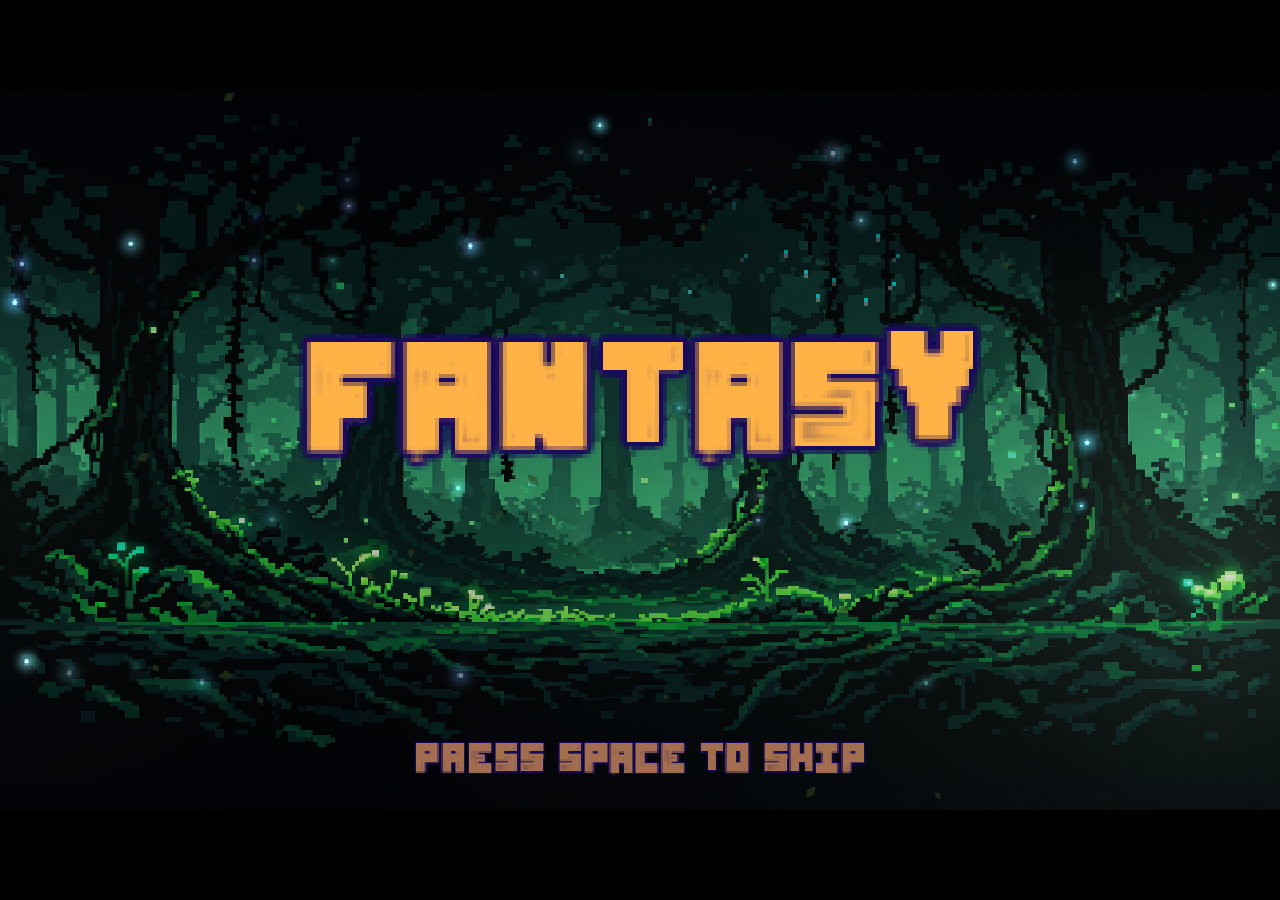
<file: index.html>
<!DOCTYPE html>
<html lang="en">
<head>
    <meta charset="UTF-8">
    <meta name="viewport" content="width=device-width, initial-scale=1.0, maximum-scale=1.0, user-scalable=no">
    <title>Fantasy Game</title>
    <link rel="stylesheet" href="css/styles.css">
</head>
<body>
    <canvas id="gameCanvas"></canvas>

    <!-- Mobile: rotate device overlay (portrait mode) -->
    <div id="rotateOverlay">
        <div class="rotate-content">
            <div class="rotate-phone">
                <div class="phone-body">
                    <div class="phone-screen"></div>
                </div>
                <div class="rotate-arrow">&#x21BB;</div>
            </div>
            <p>Ruota il dispositivo</p>
        </div>
    </div>

    <!-- Mobile: touch controls -->
    <div id="mobileControls">
        <div id="joystickZone" class="joystick-zone">
            <div id="joystickBase" class="joystick-base">
                <div id="joystickThumb" class="joystick-thumb"></div>
            </div>
        </div>
        <button id="btnBlock" class="btn-block" aria-label="Block">&#x1F6E1;</button>
        <div id="fireZone" class="fire-zone"></div>
    </div>

    <script type="module" src="js/main.js"></script>
</body>
</html>
</file>
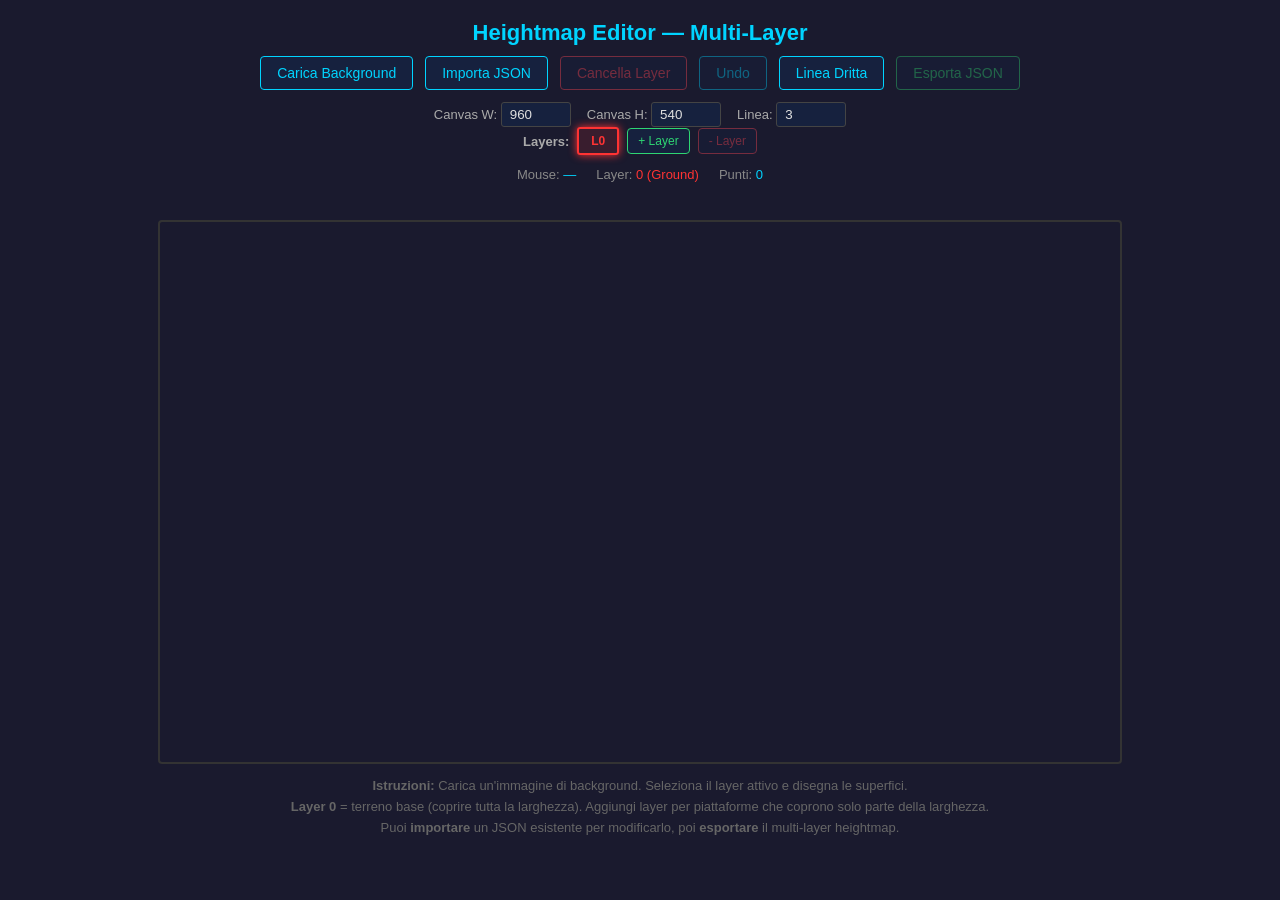
<file: tools/index.html>
<!DOCTYPE html>
<html lang="it">
<head>
<meta charset="UTF-8">
<title>Heightmap Editor — Multi-Layer</title>
<style>
    * { margin: 0; padding: 0; box-sizing: border-box; }
    body {
        background: #1a1a2e;
        color: #e0e0e0;
        font-family: 'Segoe UI', Tahoma, sans-serif;
        display: flex;
        flex-direction: column;
        align-items: center;
        min-height: 100vh;
        padding: 20px;
    }
    h1 {
        color: #00d4ff;
        margin-bottom: 10px;
        font-size: 22px;
    }
    .toolbar {
        display: flex;
        gap: 12px;
        align-items: center;
        margin-bottom: 12px;
        flex-wrap: wrap;
        justify-content: center;
    }
    button {
        background: #16213e;
        color: #00d4ff;
        border: 1px solid #00d4ff;
        padding: 8px 16px;
        border-radius: 4px;
        cursor: pointer;
        font-size: 14px;
        transition: all 0.2s;
    }
    button:hover {
        background: #00d4ff;
        color: #1a1a2e;
    }
    button:disabled {
        opacity: 0.4;
        cursor: not-allowed;
    }
    button.danger {
        border-color: #ff4757;
        color: #ff4757;
    }
    button.danger:hover {
        background: #ff4757;
        color: #fff;
    }
    button.active-tool {
        background: #00d4ff;
        color: #1a1a2e;
        font-weight: bold;
    }
    button.success {
        border-color: #2ed573;
        color: #2ed573;
    }
    button.success:hover {
        background: #2ed573;
        color: #1a1a2e;
    }
    label {
        font-size: 13px;
        color: #aaa;
    }
    input[type="file"] { display: none; }
    .canvas-wrap {
        position: relative;
        border: 2px solid #333;
        border-radius: 4px;
        cursor: crosshair;
        margin-bottom: 12px;
    }
    canvas { display: block; }
    .info {
        display: flex;
        gap: 20px;
        font-size: 13px;
        color: #888;
        margin-bottom: 8px;
    }
    .info span { color: #00d4ff; }
    .status {
        font-size: 13px;
        color: #2ed573;
        min-height: 20px;
        margin-bottom: 10px;
    }
    .instructions {
        max-width: 960px;
        font-size: 13px;
        color: #666;
        line-height: 1.6;
        text-align: center;
    }
    .settings {
        display: flex;
        gap: 16px;
        align-items: center;
        font-size: 13px;
    }
    .settings input[type="number"] {
        background: #16213e;
        border: 1px solid #444;
        color: #e0e0e0;
        padding: 4px 8px;
        border-radius: 3px;
        width: 70px;
    }
    .layers-bar {
        display: flex;
        gap: 8px;
        align-items: center;
        margin-bottom: 12px;
        flex-wrap: wrap;
        justify-content: center;
        font-size: 13px;
    }
    .layers-bar .layer-label { color: #aaa; font-weight: bold; }
    #layerButtons { display: flex; gap: 4px; }
    .layer-btn {
        padding: 5px 12px;
        border-radius: 3px;
        font-size: 12px;
        font-weight: bold;
        cursor: pointer;
        transition: all 0.2s;
        border: 2px solid;
        background: #16213e;
    }
    .layer-btn.active {
        box-shadow: 0 0 8px currentColor;
    }
    .layer-btn-small {
        padding: 5px 10px;
        font-size: 12px;
    }
</style>
</head>
<body>

<h1>Heightmap Editor — Multi-Layer</h1>

<div class="toolbar">
    <button id="btnLoad">Carica Background</button>
    <input type="file" id="fileInput" accept="image/*">
    <button id="btnImport">Importa JSON</button>
    <input type="file" id="jsonInput" accept=".json">
    <button id="btnClear" class="danger" disabled>Cancella Layer</button>
    <button id="btnUndo" disabled>Undo</button>
    <button id="btnStraight">Linea Dritta</button>
    <button id="btnExport" class="success" disabled>Esporta JSON</button>
</div>

<div class="settings">
    <label>Canvas W: <input type="number" id="canvasW" value="960"></label>
    <label>Canvas H: <input type="number" id="canvasH" value="540"></label>
    <label>Linea: <input type="number" id="lineWidth" value="3" min="1" max="10"></label>
</div>

<div class="layers-bar">
    <span class="layer-label">Layers:</span>
    <div id="layerButtons"></div>
    <button id="btnAddLayer" class="layer-btn-small success">+ Layer</button>
    <button id="btnDelLayer" class="layer-btn-small danger" disabled>- Layer</button>
</div>

<div class="info" id="infoBar">
    <div>Mouse: <span id="mousePos">—</span></div>
    <div>Layer: <span id="activeLayerInfo">0 (Ground)</span></div>
    <div>Punti: <span id="pointCount">0</span></div>
</div>

<div class="status" id="status"></div>

<div class="canvas-wrap">
    <canvas id="editor" width="960" height="540"></canvas>
</div>

<div class="instructions">
    <b>Istruzioni:</b> Carica un'immagine di background. Seleziona il layer attivo e disegna le superfici.<br>
    <b>Layer 0</b> = terreno base (coprire tutta la larghezza).
    Aggiungi layer per piattaforme che coprono solo parte della larghezza.<br>
    Puoi <b>importare</b> un JSON esistente per modificarlo, poi <b>esportare</b> il multi-layer heightmap.
</div>

<script>
const canvas = document.getElementById('editor');
const ctx = canvas.getContext('2d');

const btnLoad    = document.getElementById('btnLoad');
const btnImport  = document.getElementById('btnImport');
const btnClear   = document.getElementById('btnClear');
const btnUndo    = document.getElementById('btnUndo');
const btnExport  = document.getElementById('btnExport');
const fileInput  = document.getElementById('fileInput');
const jsonInput  = document.getElementById('jsonInput');
const statusEl   = document.getElementById('status');
const mousePosEl         = document.getElementById('mousePos');
const activeLayerInfoEl  = document.getElementById('activeLayerInfo');
const pointCountEl       = document.getElementById('pointCount');
const canvasWInput       = document.getElementById('canvasW');
const canvasHInput       = document.getElementById('canvasH');
const layerButtonsEl     = document.getElementById('layerButtons');
const btnAddLayer        = document.getElementById('btnAddLayer');
const btnDelLayer        = document.getElementById('btnDelLayer');
const btnStraight        = document.getElementById('btnStraight');

const LAYER_COLORS = [
    '#ff3333', '#33ccff', '#ffcc33', '#ff33ff',
    '#33ff99', '#ff9933', '#9966ff', '#66ffcc',
];

let bgImage  = null;
let bgFileName = '';
let drawing = false;
let straightLineMode = false;
let straightStart = null;   // {x, y} — first click in straight-line mode
let straightPreview = null; // {x, y} — current mouse pos for preview

// ── Layer data ──────────────────────────────────────────────
// Each layer: { strokes: [[{x,y}, ...], ...], color: string }
let layers = [{ strokes: [], color: LAYER_COLORS[0] }];
let activeLayerIndex = 0;
let currentStroke = [];

// ═══════════════════════════════════════════════════════════════
// FILE LOADING
// ═══════════════════════════════════════════════════════════════
btnLoad.addEventListener('click', () => fileInput.click());
fileInput.addEventListener('change', (e) => {
    const file = e.target.files[0];
    if (!file) return;
    bgFileName = file.name.replace(/\.[^.]+$/, '');
    const img = new Image();
    img.onload = () => {
        bgImage = img;
        canvas.width  = parseInt(canvasWInput.value) || 960;
        canvas.height = parseInt(canvasHInput.value) || 540;
        redraw();
        updateUI();
        showStatus(`Caricato: ${file.name} (${img.naturalWidth}×${img.naturalHeight}) → canvas ${canvas.width}×${canvas.height}`);
    };
    img.src = URL.createObjectURL(file);
});

// ═══════════════════════════════════════════════════════════════
// JSON IMPORT
// ═══════════════════════════════════════════════════════════════
btnImport.addEventListener('click', () => jsonInput.click());
jsonInput.addEventListener('change', (e) => {
    const file = e.target.files[0];
    if (!file) return;
    const reader = new FileReader();
    reader.onload = (ev) => {
        try {
            const data = JSON.parse(ev.target.result);
            canvas.width  = data.canvasWidth  || 960;
            canvas.height = data.canvasHeight || 540;
            canvasWInput.value = canvas.width;
            canvasHInput.value = canvas.height;

            let rawLayers;
            if (data.layers && data.layers.length > 0) {
                rawLayers = data.layers;
            } else if (data.heightmap) {
                rawLayers = [data.heightmap];
            } else {
                showStatus('JSON non contiene heightmap o layers');
                return;
            }

            layers = rawLayers.map((hm, i) => ({
                strokes: heightmapToStrokes(hm),
                color: LAYER_COLORS[i % LAYER_COLORS.length],
            }));
            if (layers.length === 0) {
                layers = [{ strokes: [], color: LAYER_COLORS[0] }];
            }
            activeLayerIndex = 0;

            const name = file.name.replace(/_heightmap\.json$/, '').replace(/\.json$/, '');
            if (name) bgFileName = name;

            redraw();
            updateUI();
            showStatus(`Importato: ${file.name} (${rawLayers.length} layer)`);
        } catch (err) {
            showStatus(`Errore import: ${err.message}`);
        }
    };
    reader.readAsText(file);
    e.target.value = '';
});

/** Convert a heightmap array (with possible nulls) into drawable strokes. */
function heightmapToStrokes(heightmap) {
    const strokes = [];
    let cur = [];
    for (let x = 0; x < heightmap.length; x++) {
        if (heightmap[x] != null) {
            cur.push({ x, y: heightmap[x] });
        } else if (cur.length > 0) {
            strokes.push(cur);
            cur = [];
        }
    }
    if (cur.length > 0) strokes.push(cur);
    return strokes;
}

// ═══════════════════════════════════════════════════════════════
// STRAIGHT LINE TOGGLE
// ═══════════════════════════════════════════════════════════════
btnStraight.addEventListener('click', () => {
    straightLineMode = !straightLineMode;
    btnStraight.classList.toggle('active-tool', straightLineMode);
    // Reset any in-progress straight line
    straightStart = null;
    straightPreview = null;
    redraw();
    showStatus(straightLineMode ? 'Modalità linea dritta: clicca punto iniziale, poi punto finale' : 'Modalità disegno libero');
});

// ═══════════════════════════════════════════════════════════════
// DRAWING
// ═══════════════════════════════════════════════════════════════
canvas.addEventListener('mousedown', (e) => {
    if (straightLineMode) {
        const pt = getCanvasPoint(e);
        if (!straightStart) {
            straightStart = pt;
            showStatus(`Inizio linea: (${pt.x}, ${pt.y}) — clicca per il punto finale`);
        } else {
            const stroke = [straightStart, pt];
            layers[activeLayerIndex].strokes.push(stroke);
            straightStart = null;
            straightPreview = null;
            redraw();
            updateUI();
            showStatus(`Linea dritta aggiunta`);
        }
        return;
    }
    drawing = true;
    currentStroke = [];
    addPoint(e);
});
canvas.addEventListener('mousemove', (e) => {
    updateMousePos(e);
    if (straightLineMode) {
        if (straightStart) {
            straightPreview = getCanvasPoint(e);
            redraw();
        }
        return;
    }
    if (!drawing) return;
    addPoint(e);
    redraw();
});
canvas.addEventListener('mouseup', () => {
    if (straightLineMode) return;
    if (!drawing) return;
    drawing = false;
    if (currentStroke.length > 1) {
        layers[activeLayerIndex].strokes.push([...currentStroke]);
    }
    currentStroke = [];
    updateUI();
});
canvas.addEventListener('mouseleave', () => {
    if (straightLineMode) return;
    if (!drawing) return;
    drawing = false;
    if (currentStroke.length > 1) {
        layers[activeLayerIndex].strokes.push([...currentStroke]);
    }
    currentStroke = [];
    updateUI();
});

function getCanvasPoint(e) {
    const rect = canvas.getBoundingClientRect();
    const sx = canvas.width  / rect.width;
    const sy = canvas.height / rect.height;
    return {
        x: Math.round((e.clientX - rect.left) * sx),
        y: Math.round((e.clientY - rect.top)  * sy),
    };
}

function addPoint(e) {
    currentStroke.push(getCanvasPoint(e));
}
function updateMousePos(e) {
    const rect = canvas.getBoundingClientRect();
    const sx = canvas.width  / rect.width;
    const sy = canvas.height / rect.height;
    const x = Math.round((e.clientX - rect.left) * sx);
    const y = Math.round((e.clientY - rect.top)  * sy);
    mousePosEl.textContent = `${x}, ${y}`;
}

// ═══════════════════════════════════════════════════════════════
// LAYER MANAGEMENT
// ═══════════════════════════════════════════════════════════════
btnAddLayer.addEventListener('click', () => {
    const idx = layers.length;
    layers.push({ strokes: [], color: LAYER_COLORS[idx % LAYER_COLORS.length] });
    activeLayerIndex = idx;
    redraw();
    updateUI();
    showStatus(`Layer ${idx} aggiunto`);
});
btnDelLayer.addEventListener('click', () => {
    if (layers.length <= 1) return;
    layers.splice(activeLayerIndex, 1);
    layers.forEach((l, i) => l.color = LAYER_COLORS[i % LAYER_COLORS.length]);
    if (activeLayerIndex >= layers.length) activeLayerIndex = layers.length - 1;
    redraw();
    updateUI();
    showStatus('Layer eliminato');
});

function selectLayer(i) {
    activeLayerIndex = i;
    redraw();
    updateUI();
}

function renderLayerButtons() {
    layerButtonsEl.innerHTML = '';
    layers.forEach((layer, i) => {
        const btn = document.createElement('button');
        btn.className = 'layer-btn' + (i === activeLayerIndex ? ' active' : '');
        btn.style.color = layer.color;
        btn.style.borderColor = layer.color;
        btn.style.background = i === activeLayerIndex ? layer.color + '22' : '#16213e';
        btn.textContent = `L${i}`;
        btn.title = `Layer ${i}` + (i === 0 ? ' (Ground)' : '');
        btn.addEventListener('click', () => selectLayer(i));
        layerButtonsEl.appendChild(btn);
    });
}

// ═══════════════════════════════════════════════════════════════
// RENDERING
// ═══════════════════════════════════════════════════════════════
function redraw() {
    ctx.clearRect(0, 0, canvas.width, canvas.height);
    if (bgImage) ctx.drawImage(bgImage, 0, 0, canvas.width, canvas.height);

    const lw = parseInt(document.getElementById('lineWidth').value) || 3;
    ctx.lineCap  = 'round';
    ctx.lineJoin = 'round';

    // Draw all layers
    for (let i = 0; i < layers.length; i++) {
        const layer = layers[i];
        ctx.strokeStyle = layer.color;
        ctx.lineWidth   = (i === activeLayerIndex) ? lw + 1 : lw;
        ctx.globalAlpha = (i === activeLayerIndex) ? 1.0 : 0.5;
        for (const stroke of layer.strokes) drawStroke(stroke);
    }

    // Current stroke (active layer)
    if (currentStroke.length > 1) {
        ctx.strokeStyle = layers[activeLayerIndex].color;
        ctx.lineWidth   = lw + 1;
        ctx.globalAlpha = 1.0;
        drawStroke(currentStroke);
    }

    // Straight line preview
    if (straightLineMode && straightStart && straightPreview) {
        ctx.strokeStyle = layers[activeLayerIndex].color;
        ctx.lineWidth   = lw + 1;
        ctx.globalAlpha = 0.6;
        ctx.setLineDash([8, 6]);
        ctx.beginPath();
        ctx.moveTo(straightStart.x, straightStart.y);
        ctx.lineTo(straightPreview.x, straightPreview.y);
        ctx.stroke();
        ctx.setLineDash([]);
        // Draw start point marker
        ctx.fillStyle = layers[activeLayerIndex].color;
        ctx.globalAlpha = 1.0;
        ctx.beginPath();
        ctx.arc(straightStart.x, straightStart.y, 4, 0, Math.PI * 2);
        ctx.fill();
    }
    ctx.globalAlpha = 1.0;
}

function drawStroke(points) {
    if (points.length < 2) return;
    ctx.beginPath();
    ctx.moveTo(points[0].x, points[0].y);
    for (let i = 1; i < points.length; i++) ctx.lineTo(points[i].x, points[i].y);
    ctx.stroke();
}

// ═══════════════════════════════════════════════════════════════
// UI UPDATES
// ═══════════════════════════════════════════════════════════════
function updateUI() {
    const active = layers[activeLayerIndex];
    const hasActiveStrokes = active.strokes.length > 0;
    const hasAny = layers.some(l => l.strokes.length > 0);

    btnClear.disabled   = !hasActiveStrokes;
    btnUndo.disabled    = !hasActiveStrokes;
    btnExport.disabled  = !hasAny;
    btnDelLayer.disabled = layers.length <= 1;

    pointCountEl.textContent = active.strokes.flat().length;
    activeLayerInfoEl.textContent = `${activeLayerIndex}${activeLayerIndex === 0 ? ' (Ground)' : ''}`;
    activeLayerInfoEl.style.color = active.color;

    renderLayerButtons();
}

// ═══════════════════════════════════════════════════════════════
// ACTIONS
// ═══════════════════════════════════════════════════════════════
btnClear.addEventListener('click', () => {
    layers[activeLayerIndex].strokes = [];
    currentStroke = [];
    redraw(); updateUI();
    showStatus(`Layer ${activeLayerIndex} cancellato`);
});
btnUndo.addEventListener('click', () => {
    layers[activeLayerIndex].strokes.pop();
    redraw(); updateUI();
    showStatus('Undo: ultimo tratto rimosso');
});

// ═══════════════════════════════════════════════════════════════
// EXPORT
// ═══════════════════════════════════════════════════════════════
btnExport.addEventListener('click', () => {
    const cw = canvas.width;
    const ch = canvas.height;

    const exportLayers = [];
    for (const layer of layers) {
        const hm = buildLayerHeightmap(layer.strokes, cw);
        if (hm) exportLayers.push(hm);
    }
    if (exportLayers.length === 0) {
        showStatus('Nessun dato da esportare');
        return;
    }

    const data = { canvasWidth: cw, canvasHeight: ch, layers: exportLayers };
    const json = JSON.stringify(data);
    const blob = new Blob([json], { type: 'application/json' });
    const url  = URL.createObjectURL(blob);

    const name = bgFileName ? `${bgFileName}_heightmap.json` : 'heightmap.json';
    const a = document.createElement('a');
    a.href = url;
    a.download = name;
    a.click();
    URL.revokeObjectURL(url);

    const stats = exportLayers.map((hm, i) => {
        const vals = hm.filter(v => v !== null);
        if (vals.length === 0) return `L${i}: vuoto`;
        return `L${i}: ${vals.length}px Y=${Math.min(...vals)}–${Math.max(...vals)}`;
    }).join(' | ');
    showStatus(`Esportato: ${name} (${exportLayers.length} layers) — ${stats}`);
});

/**
 * Build a heightmap array for one layer from its strokes.
 * Pixels covered by strokes are interpolated; gaps between strokes stay null.
 */
function buildLayerHeightmap(strokes, canvasWidth) {
    if (strokes.length === 0) return null;

    const hm = new Array(canvasWidth).fill(null);

    for (const stroke of strokes) {
        if (stroke.length === 0) continue;
        if (stroke.length === 1) {
            const p = stroke[0];
            if (p.x >= 0 && p.x < canvasWidth) hm[p.x] = p.y;
            continue;
        }
        for (let i = 0; i < stroke.length - 1; i++) {
            const p1 = stroke[i];
            const p2 = stroke[i + 1];
            const steps = Math.max(Math.abs(p2.x - p1.x), 1);
            for (let s = 0; s <= steps; s++) {
                const t = s / steps;
                const x = Math.round(p1.x + (p2.x - p1.x) * t);
                const y = Math.round(p1.y + (p2.y - p1.y) * t);
                if (x >= 0 && x < canvasWidth) hm[x] = y;
            }
        }
    }

    return hm.some(v => v !== null) ? hm : null;
}

function showStatus(msg) {
    statusEl.textContent = msg;
    setTimeout(() => { statusEl.textContent = ''; }, 5000);
}

// ── Init ────────────────────────────────────────────────────
redraw();
updateUI();
</script>
</body>
</html>
</file>
<file: css/styles.css>
* {
    margin: 0;
    padding: 0;
    box-sizing: border-box;
}

body {
    background: #000;
    display: flex;
    justify-content: center;
    align-items: center;
    min-height: 100vh;
    overflow: hidden;
    /* Prevent pull-to-refresh and overscroll on mobile */
    overscroll-behavior: none;
    touch-action: none;
}

canvas {
    background: #1a1a2e;
    image-rendering: pixelated;
    cursor: none;
    /* Scale to fit viewport while keeping aspect ratio */
    width: 100vw;
    height: calc(100vw * 9 / 16);
    max-height: 100vh;
    max-width: calc(100vh * 16 / 9);
}

/* ══════════════════════════════════════════════
   ROTATE DEVICE OVERLAY (portrait on mobile)
   ══════════════════════════════════════════════ */

#rotateOverlay {
    display: none;
    position: fixed;
    inset: 0;
    z-index: 9999;
    background: #0a0a1a;
    justify-content: center;
    align-items: center;
    flex-direction: column;
}

.rotate-content {
    text-align: center;
    color: #c0c0ff;
    font-family: sans-serif;
}

.rotate-content p {
    margin-top: 24px;
    font-size: 22px;
    letter-spacing: 2px;
    text-transform: uppercase;
}

.rotate-phone {
    display: inline-flex;
    align-items: center;
    gap: 12px;
}

.phone-body {
    width: 48px;
    height: 80px;
    border: 3px solid #c0c0ff;
    border-radius: 8px;
    display: flex;
    align-items: center;
    justify-content: center;
    animation: rotatePhone 2s ease-in-out infinite;
}

.phone-screen {
    width: 34px;
    height: 58px;
    background: #1a1a4e;
    border-radius: 3px;
}

.rotate-arrow {
    font-size: 48px;
    color: #ffb347;
    animation: pulseArrow 2s ease-in-out infinite;
}

@keyframes rotatePhone {
    0%, 30%  { transform: rotate(0deg); }
    50%, 80% { transform: rotate(90deg); }
    100%     { transform: rotate(0deg); }
}

@keyframes pulseArrow {
    0%, 100% { opacity: 0.4; }
    50%      { opacity: 1; }
}

/* Show rotate overlay on mobile portrait */
@media (pointer: coarse) and (orientation: portrait) {
    #rotateOverlay {
        display: flex !important;
    }
    #mobileControls {
        display: none !important;
    }
}

/* ══════════════════════════════════════════════
   MOBILE TOUCH CONTROLS
   ══════════════════════════════════════════════ */

#mobileControls {
    display: none;
    position: fixed;
    inset: 0;
    z-index: 100;
    pointer-events: none; /* let canvas show through */
}

/* VIRTUAL JOYSTICK */
.joystick-zone {
    position: absolute;
    left: 0;
    bottom: 0;
    width: 45%;
    height: 100%;
    pointer-events: auto;
    touch-action: none;
}

.joystick-base {
    position: absolute;
    left: 24px;
    bottom: 24px;
    width: 130px;
    height: 130px;
    border-radius: 50%;
    border: 2px solid rgba(255, 255, 255, 0.2);
    background: rgba(0, 0, 0, 0.25);
    display: flex;
    align-items: center;
    justify-content: center;
    pointer-events: none;
}

.joystick-thumb {
    width: 52px;
    height: 52px;
    border-radius: 50%;
    background: radial-gradient(circle at 40% 38%, rgba(255, 179, 71, 0.7), rgba(255, 140, 0, 0.45));
    border: 2px solid rgba(255, 255, 255, 0.4);
    pointer-events: none;
    transition: transform 0.05s;
    will-change: transform;
}

.joystick-base.active {
    border-color: rgba(255, 179, 71, 0.5);
    background: rgba(0, 0, 0, 0.35);
}

.joystick-base.active .joystick-thumb {
    background: radial-gradient(circle at 40% 38%, rgba(255, 179, 71, 0.9), rgba(255, 140, 0, 0.7));
    border-color: rgba(255, 255, 255, 0.6);
}

/* BLOCK BUTTON */
.btn-block {
    position: absolute;
    right: 16px;
    bottom: 16px;
    width: 56px;
    height: 56px;
    border: 2px solid rgba(255, 255, 255, 0.35);
    border-radius: 50%;
    background: rgba(0, 0, 0, 0.35);
    color: rgba(255, 255, 255, 0.7);
    font-size: 24px;
    display: flex;
    align-items: center;
    justify-content: center;
    pointer-events: auto;
    touch-action: none;
    -webkit-user-select: none;
    user-select: none;
    outline: none;
    -webkit-tap-highlight-color: transparent;
    transition: background 0.08s, border-color 0.08s;
}

.btn-block.active {
    background: rgba(100, 180, 255, 0.45);
    border-color: #64b4ff;
    color: #fff;
}

/* FIRE ZONE (right side: tap to aim + shoot) */
.fire-zone {
    position: absolute;
    right: 0;
    top: 0;
    width: 55%;
    height: 100%;
    pointer-events: auto;
    touch-action: none;
    /* push fire zone behind the block button */
    z-index: -1;
}
</file>
